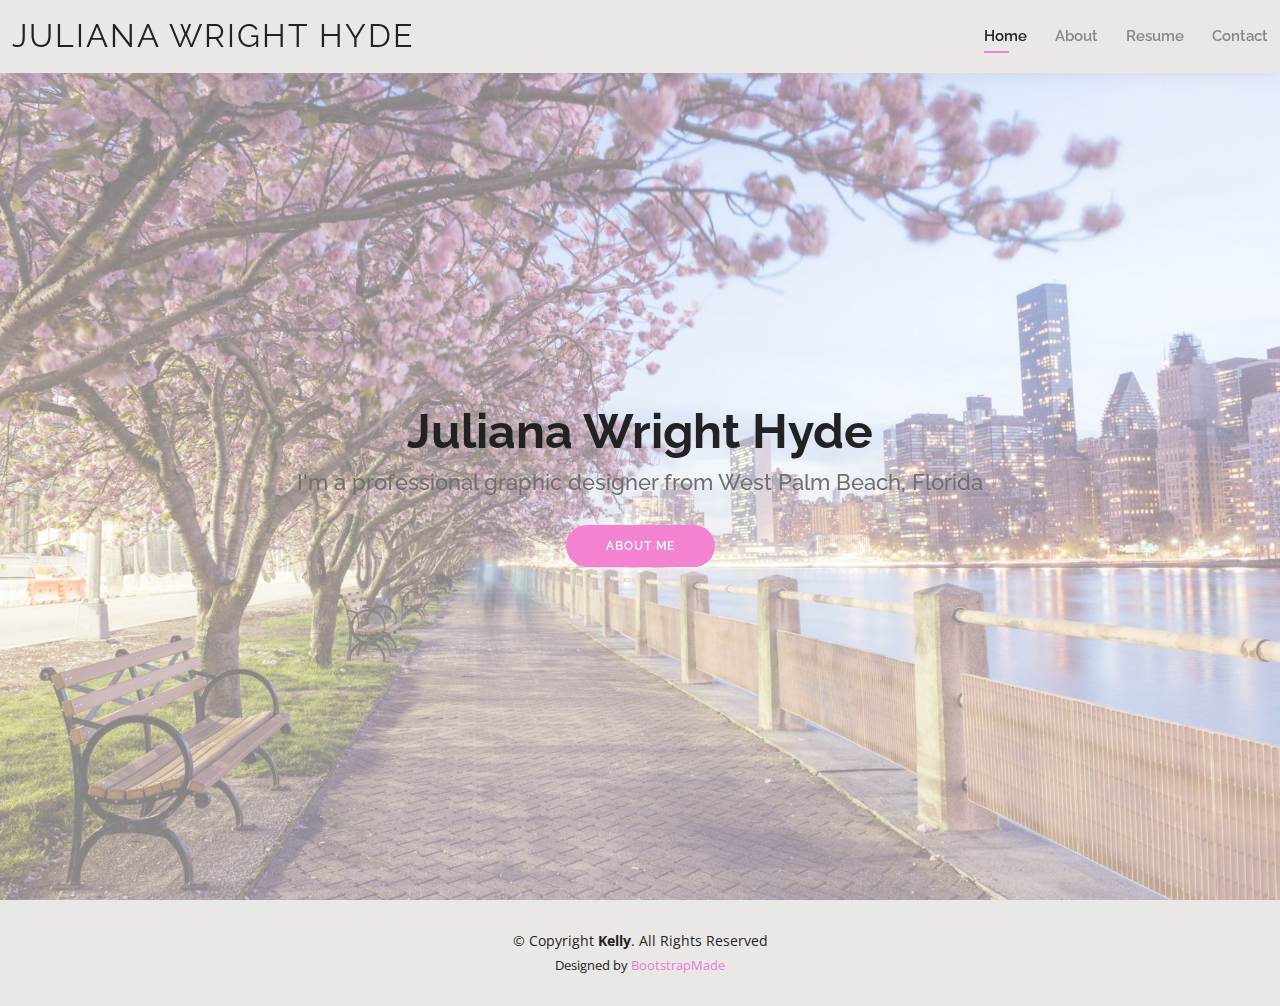
<file: index.html>
<!DOCTYPE html>
<html lang="en">

<head>
  <meta charset="utf-8">
  <meta content="width=device-width, initial-scale=1.0" name="viewport">

  <title>Kelly Bootstrap Template - Index</title>
  <meta content="" name="description">
  <meta content="" name="keywords">

  <!-- Favicons -->
  <link href="assets/img/favicon.png" rel="icon">
  <link href="assets/img/apple-touch-icon.png" rel="apple-touch-icon">

  <!-- Google Fonts -->
  <link href="https://fonts.googleapis.com/css?family=Open+Sans:300,300i,400,400i,600,600i,700,700i|Raleway:300,300i,400,400i,500,500i,600,600i,700,700i|Poppins:300,300i,400,400i,500,500i,600,600i,700,700i" rel="stylesheet">

  <!-- Vendor CSS Files -->
  <link href="assets/vendor/aos/aos.css" rel="stylesheet">
  <link href="assets/vendor/bootstrap/css/bootstrap.min.css" rel="stylesheet">
  <link href="assets/vendor/bootstrap-icons/bootstrap-icons.css" rel="stylesheet">
  <link href="assets/vendor/boxicons/css/boxicons.min.css" rel="stylesheet">
  <link href="assets/vendor/glightbox/css/glightbox.min.css" rel="stylesheet">
  <link href="assets/vendor/swiper/swiper-bundle.min.css" rel="stylesheet">

  <!-- Template Main CSS File -->
  <link href="assets/css/style.css" rel="stylesheet">

  <!-- =======================================================
  * Template Name: Kelly - v4.9.1
  * Template URL: https://bootstrapmade.com/kelly-free-bootstrap-cv-resume-html-template/
  * Author: BootstrapMade.com
  * License: https://bootstrapmade.com/license/
  ======================================================== -->
</head>

<body>

  <!-- ======= Header ======= -->
  <header id="header" class="fixed-top">
    <div class="container-fluid d-flex justify-content-between align-items-center">

      <h1 class="logo me-auto me-lg-0"><a href="index.html">Juliana Wright Hyde</a></h1>
      <!-- Uncomment below if you prefer to use an image logo -->
      <!-- <a href="index.html" class="logo"><img src="assets/img/logo.png" alt="" class="img-fluid"></a>-->

      <nav id="navbar" class="navbar order-last order-lg-0">
        <ul>
          <li><a class="active" href="index.html">Home</a></li>
          <li><a href="about.html">About</a></li>
          <li><a href="resume.html">Resume</a></li>
          
          <li><a href="contact.html">Contact</a></li>
        </ul>
        <i class="bi bi-list mobile-nav-toggle"></i>
      </nav><!-- .navbar -->


      </div>

    </div>

  </header><!-- End Header -->

  <!-- ======= Hero Section ======= -->
  <section id="hero" class="d-flex align-items-center">
    <div class="container d-flex flex-column align-items-center" data-aos="zoom-in" data-aos-delay="100">
      <h1>Juliana Wright Hyde</h1>
      <h2>I'm a professional graphic designer from West Palm Beach, Florida</h2>
      <a href="about.html" class="btn-about">About Me</a>
    </div>
  </section><!-- End Hero -->

  <!-- ======= Footer ======= -->
  <footer id="footer">
    <div class="container">
      <div class="copyright">
        &copy; Copyright <strong><span>Kelly</span></strong>. All Rights Reserved
      </div>
      <div class="credits">
        <!-- All the links in the footer should remain intact. -->
        <!-- You can delete the links only if you purchased the pro version. -->
        <!-- Licensing information: https://bootstrapmade.com/license/ -->
        <!-- Purchase the pro version with working PHP/AJAX contact form: https://bootstrapmade.com/kelly-free-bootstrap-cv-resume-html-template/ -->
        Designed by <a href="https://bootstrapmade.com/">BootstrapMade</a>
      </div>
    </div>
  </footer><!-- End  Footer -->

  <div id="preloader"></div>
  <a href="#" class="back-to-top d-flex align-items-center justify-content-center"><i class="bi bi-arrow-up-short"></i></a>

  <!-- Vendor JS Files -->
  <script src="assets/vendor/purecounter/purecounter_vanilla.js"></script>
  <script src="assets/vendor/aos/aos.js"></script>
  <script src="assets/vendor/bootstrap/js/bootstrap.bundle.min.js"></script>
  <script src="assets/vendor/glightbox/js/glightbox.min.js"></script>
  <script src="assets/vendor/isotope-layout/isotope.pkgd.min.js"></script>
  <script src="assets/vendor/swiper/swiper-bundle.min.js"></script>
  <script src="assets/vendor/waypoints/noframework.waypoints.js"></script>
  <script src="assets/vendor/php-email-form/validate.js"></script>

  <!-- Template Main JS File -->
  <script src="assets/js/main.js"></script>

</body>

</html>
</file>
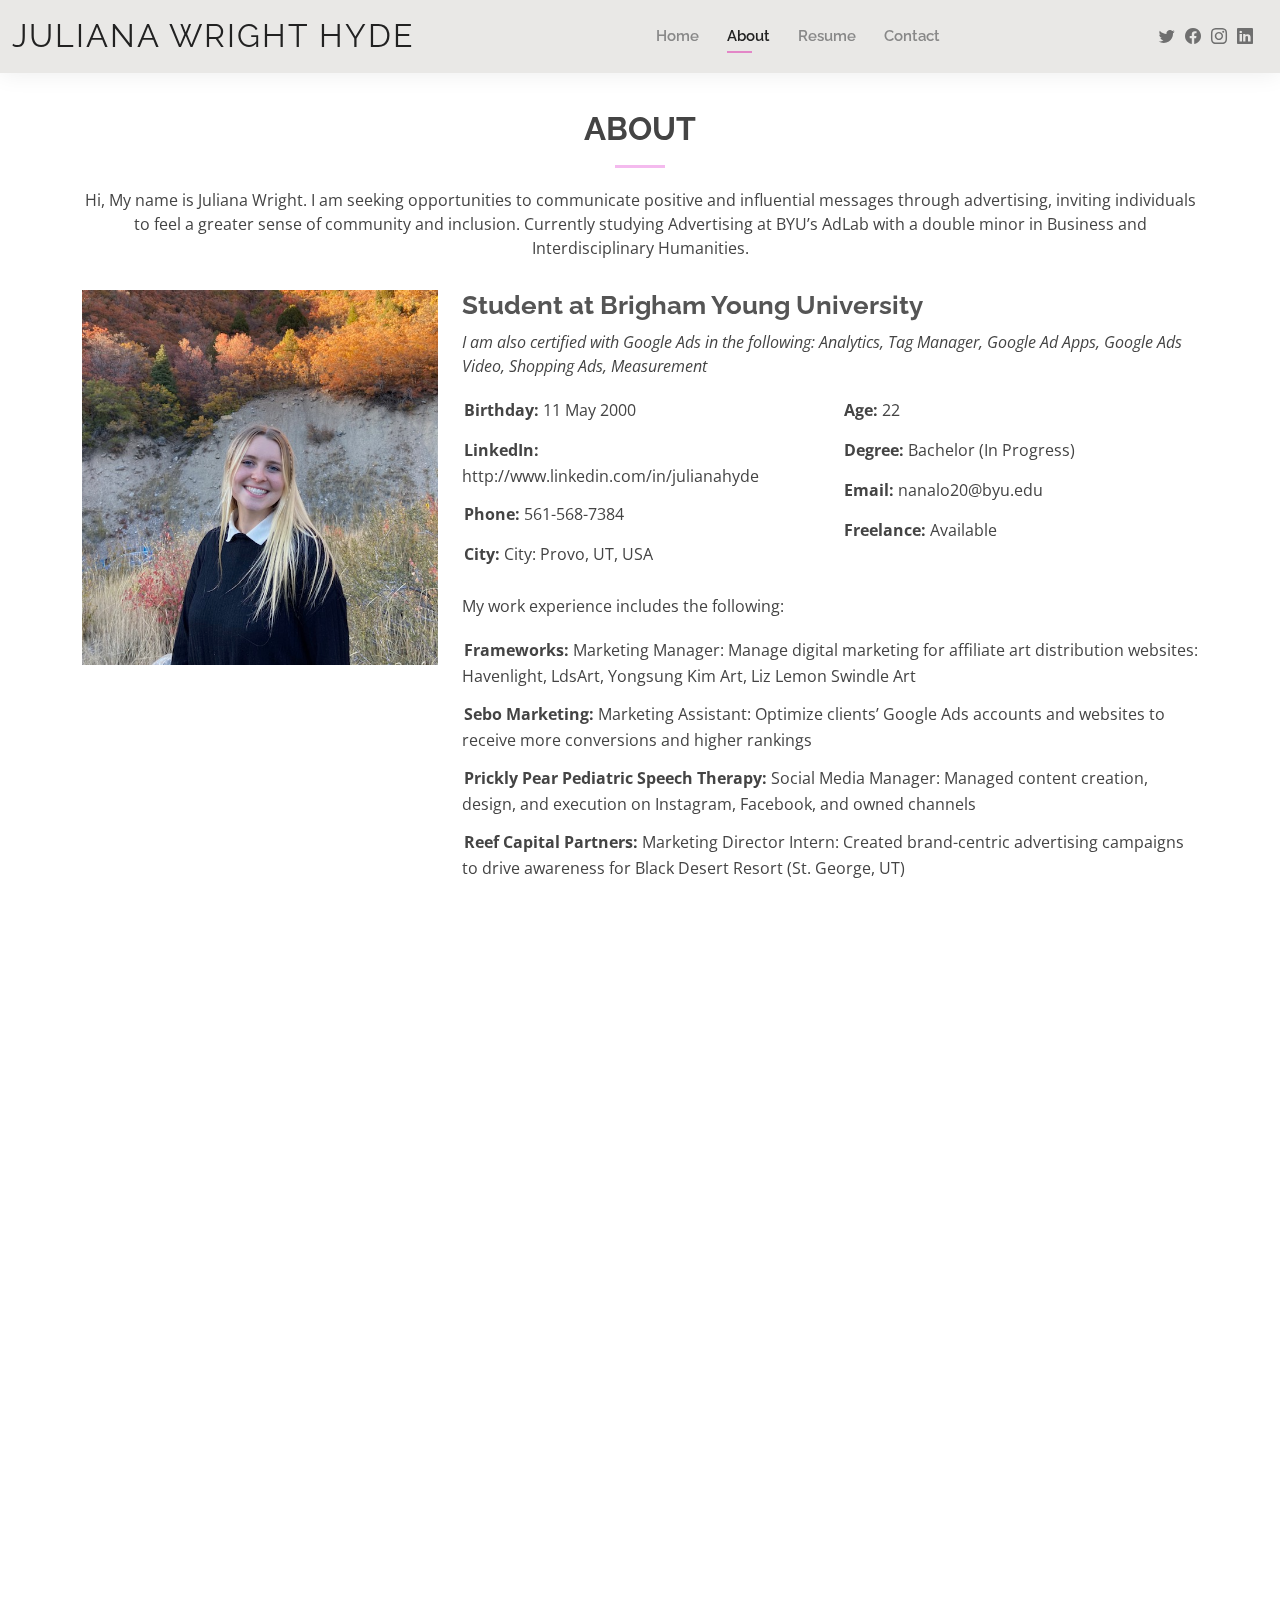
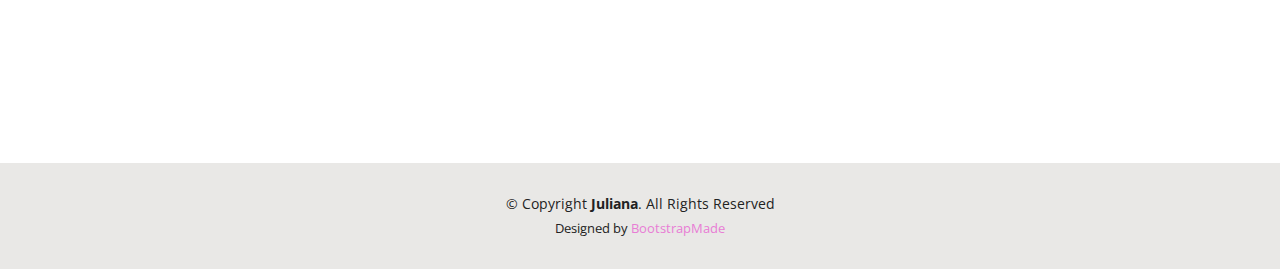
<file: about.html>
<!DOCTYPE html>
<html lang="en">

<head>
  <meta charset="utf-8">
  <meta content="width=device-width, initial-scale=1.0" name="viewport">

  <title>About - Kelly Bootstrap Template</title>
  <meta content="" name="description">
  <meta content="" name="keywords">

  <!-- Favicons -->
  <link href="assets/img/monogram.jpg" rel="icon">
  <link href="assets/img/monogram.jpg" rel="monogram">

  <!-- Google Fonts -->
  <link href="https://fonts.googleapis.com/css?family=Open+Sans:300,300i,400,400i,600,600i,700,700i|Raleway:300,300i,400,400i,500,500i,600,600i,700,700i|Poppins:300,300i,400,400i,500,500i,600,600i,700,700i" rel="stylesheet">

  <!-- Vendor CSS Files -->
  <link href="assets/vendor/aos/aos.css" rel="stylesheet">
  <link href="assets/vendor/bootstrap/css/bootstrap.min.css" rel="stylesheet">
  <link href="assets/vendor/bootstrap-icons/bootstrap-icons.css" rel="stylesheet">
  <link href="assets/vendor/boxicons/css/boxicons.min.css" rel="stylesheet">
  <link href="assets/vendor/glightbox/css/glightbox.min.css" rel="stylesheet">
  <link href="assets/vendor/swiper/swiper-bundle.min.css" rel="stylesheet">

  <!-- Template Main CSS File -->
  <link href="assets/css/style.css" rel="stylesheet">

  <!-- =======================================================
  * Template Name: Kelly - v4.9.1
  * Template URL: https://bootstrapmade.com/kelly-free-bootstrap-cv-resume-html-template/
  * Author: BootstrapMade.com
  * License: https://bootstrapmade.com/license/
  ======================================================== -->
</head>

<body>

  <!-- ======= Header ======= -->
  <header id="header" class="fixed-top">
    <div class="container-fluid d-flex justify-content-between align-items-center">

      <h1 class="logo me-auto me-lg-0"><a href="index.html">Juliana Wright Hyde</a></h1>
      <!-- Uncomment below if you prefer to use an image logo -->
      <!-- <a href="index.html" class="logo"><img src="assets/img/logo.png" alt="" class="img-fluid"></a>-->

      <nav id="navbar" class="navbar order-last order-lg-0">
        <ul>
          <li><a href="index.html">Home</a></li>
          <li><a class="active" href="about.html">About</a></li>
          <li><a href="resume.html">Resume</a></li>
          <li><a href="contact.html">Contact</a></li>
        </ul>
        <i class="bi bi-list mobile-nav-toggle"></i>
      </nav><!-- .navbar -->

      <div class="header-social-links">
        <a href="#" class="twitter"><i class="bi bi-twitter"></i></a>
        <a href="#" class="facebook"><i class="bi bi-facebook"></i></a>
        <a href="#" class="instagram"><i class="bi bi-instagram"></i></a>
        <a href="#" class="linkedin"><i class="bi bi-linkedin"></i></i></a>
      </div>

    </div>

  </header><!-- End Header -->

  <main id="main">

    <!-- ======= About Section ======= -->
    <section id="about" class="about">
      <div class="container" data-aos="fade-up">

        <div class="section-title">
          <h2>About</h2>
          <p>Hi, My name is Juliana Wright. I am seeking opportunities to communicate positive and influential messages through advertising, inviting individuals to feel a greater sense of community and inclusion.

            Currently studying Advertising at BYU’s AdLab with a double minor in Business and Interdisciplinary Humanities. </p>
        </div>

        <div class="row">
          <div class="col-lg-4">
            <img src="assets/img/IMG_0906.jpg" class="img-fluid" alt="">
          </div>
          <div class="col-lg-8 pt-4 pt-lg-0 content">
            <h3> Student at Brigham Young University</h3>
            <p class="fst-italic">
              I am also certified with Google Ads in the following: Analytics, Tag Manager, Google Ad Apps, Google Ads Video, Shopping Ads, Measurement


            </p>
            <div class="row">
              <div class="col-lg-6">
                <ul>
                  <li><i class="bi bi-rounded-right"></i> <strong>Birthday:</strong> 11 May 2000</li>
                  <li><i class="bi bi-rounded-right"></i> <strong>LinkedIn:</strong> http://www.linkedin.com/in/julianahyde</li>
                  <li><i class="bi bi-rounded-right"></i> <strong>Phone:</strong> 561-568-7384</li>
                  <li><i class="bi bi-rounded-right"></i> <strong>City:</strong> City: Provo, UT, USA</li>
                </ul>
              </div>
              <div class="col-lg-6">
                <ul>
                  <li><i class="bi bi-rounded-right"></i> <strong>Age:</strong> 22</li>
                  <li><i class="bi bi-rounded-right"></i> <strong>Degree:</strong> Bachelor (In Progress)</li>
                  <li><i class="bi bi-rounded-right"></i> <strong>Email:</strong> nanalo20@byu.edu</li>
                  <li><i class="bi bi-rounded-right"></i> <strong>Freelance:</strong> Available</li>
                </ul>
              </div>
            </div>
            <p>
              My work experience includes the following:
              <ul>
                <li><i class="bi bi-rounded-right"></i> <strong>Frameworks:</strong> Marketing Manager: Manage digital marketing for affiliate art distribution websites: Havenlight, LdsArt, Yongsung Kim Art, Liz Lemon Swindle Art </li>
                <li><i class="bi bi-rounded-right"></i> <strong>Sebo Marketing:</strong> Marketing Assistant: Optimize clients’  Google Ads accounts and websites to receive more conversions and higher rankings </li>
                <li><i class="bi bi-rounded-right"></i> <strong>Prickly Pear Pediatric Speech Therapy:</strong> Social Media Manager: Managed content creation, design, and execution on Instagram, Facebook, and owned channels  </li>
                <li><i class="bi bi-rounded-right"></i> <strong>Reef Capital Partners:</strong> Marketing Director Intern: Created brand-centric advertising campaigns to drive awareness for Black Desert Resort (St. George, UT)</li>
            </p>
          </div>
        </div>

      </div>
    </section><!-- End About Section -->

    <!-- ======= Skills Section ======= -->
    <section id="skills" class="skills">
      <div class="container" data-aos="fade-up">

        <div class="section-title">
          <h2>Skills</h2>
          <p>Here are some of my graphic design skills </p>
        </div>

        <div class="row skills-content">

          <div class="col-lg-6">

            <div class="progress">
              <span class="skill">Canva <i class="val">100%</i></span>
              <div class="progress-bar-wrap">
                <div class="progress-bar" role="progressbar" aria-valuenow="100" aria-valuemin="0" aria-valuemax="100"></div>
              </div>
            </div>

            <div class="progress">
              <span class="skill">Photoshop <i class="val">80%</i></span>
              <div class="progress-bar-wrap">
                <div class="progress-bar" role="progressbar" aria-valuenow="80" aria-valuemin="0" aria-valuemax="100"></div>
              </div>
            </div>

            <div class="progress">
              <span class="skill">InDesign <i class="val">10%</i></span>
              <div class="progress-bar-wrap">
                <div class="progress-bar" role="progressbar" aria-valuenow="10" aria-valuemin="0" aria-valuemax="100"></div>
              </div>
            </div>

          </div>

          <div class="col-lg-6">

            <div class="progress">
              <span class="skill">Email Design <i class="val">100%</i></span>
              <div class="progress-bar-wrap">
                <div class="progress-bar" role="progressbar" aria-valuenow="100" aria-valuemin="0" aria-valuemax="100"></div>
              </div>
            </div>

            <div class="progress">
              <span class="skill">WordPress/CMS <i class="val">90%</i></span>
              <div class="progress-bar-wrap">
                <div class="progress-bar" role="progressbar" aria-valuenow="90" aria-valuemin="0" aria-valuemax="100"></div>
              </div>
            </div>

            <div class="progress">
              <span class="skill">Social Media Design <i class="val">75%</i></span>
              <div class="progress-bar-wrap">
                <div class="progress-bar" role="progressbar" aria-valuenow="75" aria-valuemin="0" aria-valuemax="100"></div>
              </div>
            </div>

          </div>

        </div>

      </div>
    </section><!-- End Skills Section -->

    <!-- ======= Facts Section ======= -->
    <section id="facts" class="facts">
      <div class="container" data-aos="fade-up">

        <div class="section-title">
          <h2>Facts</h2>
          <p>Here are some facts about my work</p>
        </div>

        <div class="row counters">

          <div class="col-lg-3 col-6 text-center">
            <span data-purecounter-start="0" data-purecounter-end="102" data-purecounter-duration="1" class="purecounter"></span>
            <p>Hours in IS</p>
          </div>

          <div class="col-lg-3 col-6 text-center">
            <span data-purecounter-start="0" data-purecounter-end="50" data-purecounter-duration="1" class="purecounter"></span>
            <p>VBA Hours</p>
          </div>

          <div class="col-lg-3 col-6 text-center">
            <span data-purecounter-start="0" data-purecounter-end="93" data-purecounter-duration="1" class="purecounter"></span>
            <p>Grade</p>
          </div>

          <div class="col-lg-3 col-6 text-center">
            <span data-purecounter-start="0" data-purecounter-end="100" data-purecounter-duration="1" class="purecounter"></span>
            <p>Effort</p>
          </div>

        </div>

      </div>
    </section><!-- End Facts Section -->

   

  </main><!-- End #main -->

  <!-- ======= Footer ======= -->
  <footer id="footer">
    <div class="container">
      <div class="copyright">
        &copy; Copyright <strong><span>Juliana</span></strong>. All Rights Reserved
      </div>
      <div class="credits">
        <!-- All the links in the footer should remain intact. -->
        <!-- You can delete the links only if you purchased the pro version. -->
        <!-- Licensing information: https://bootstrapmade.com/license/ -->
        <!-- Purchase the pro version with working PHP/AJAX contact form: https://bootstrapmade.com/kelly-free-bootstrap-cv-resume-html-template/ -->
        Designed by <a href="https://bootstrapmade.com/">BootstrapMade</a>
      </div>
    </div>
  </footer><!-- End  Footer -->

  <div id="preloader"></div>
  <a href="#" class="back-to-top d-flex align-items-center justify-content-center"><i class="bi bi-arrow-up-short"></i></a>

  <!-- Vendor JS Files -->
  <script src="assets/vendor/purecounter/purecounter_vanilla.js"></script>
  <script src="assets/vendor/aos/aos.js"></script>
  <script src="assets/vendor/bootstrap/js/bootstrap.bundle.min.js"></script>
  <script src="assets/vendor/glightbox/js/glightbox.min.js"></script>
  <script src="assets/vendor/isotope-layout/isotope.pkgd.min.js"></script>
  <script src="assets/vendor/swiper/swiper-bundle.min.js"></script>
  <script src="assets/vendor/waypoints/noframework.waypoints.js"></script>
  <script src="assets/vendor/php-email-form/validate.js"></script>

  <!-- Template Main JS File -->
  <script src="assets/js/main.js"></script>

</body>

</html>
</file>
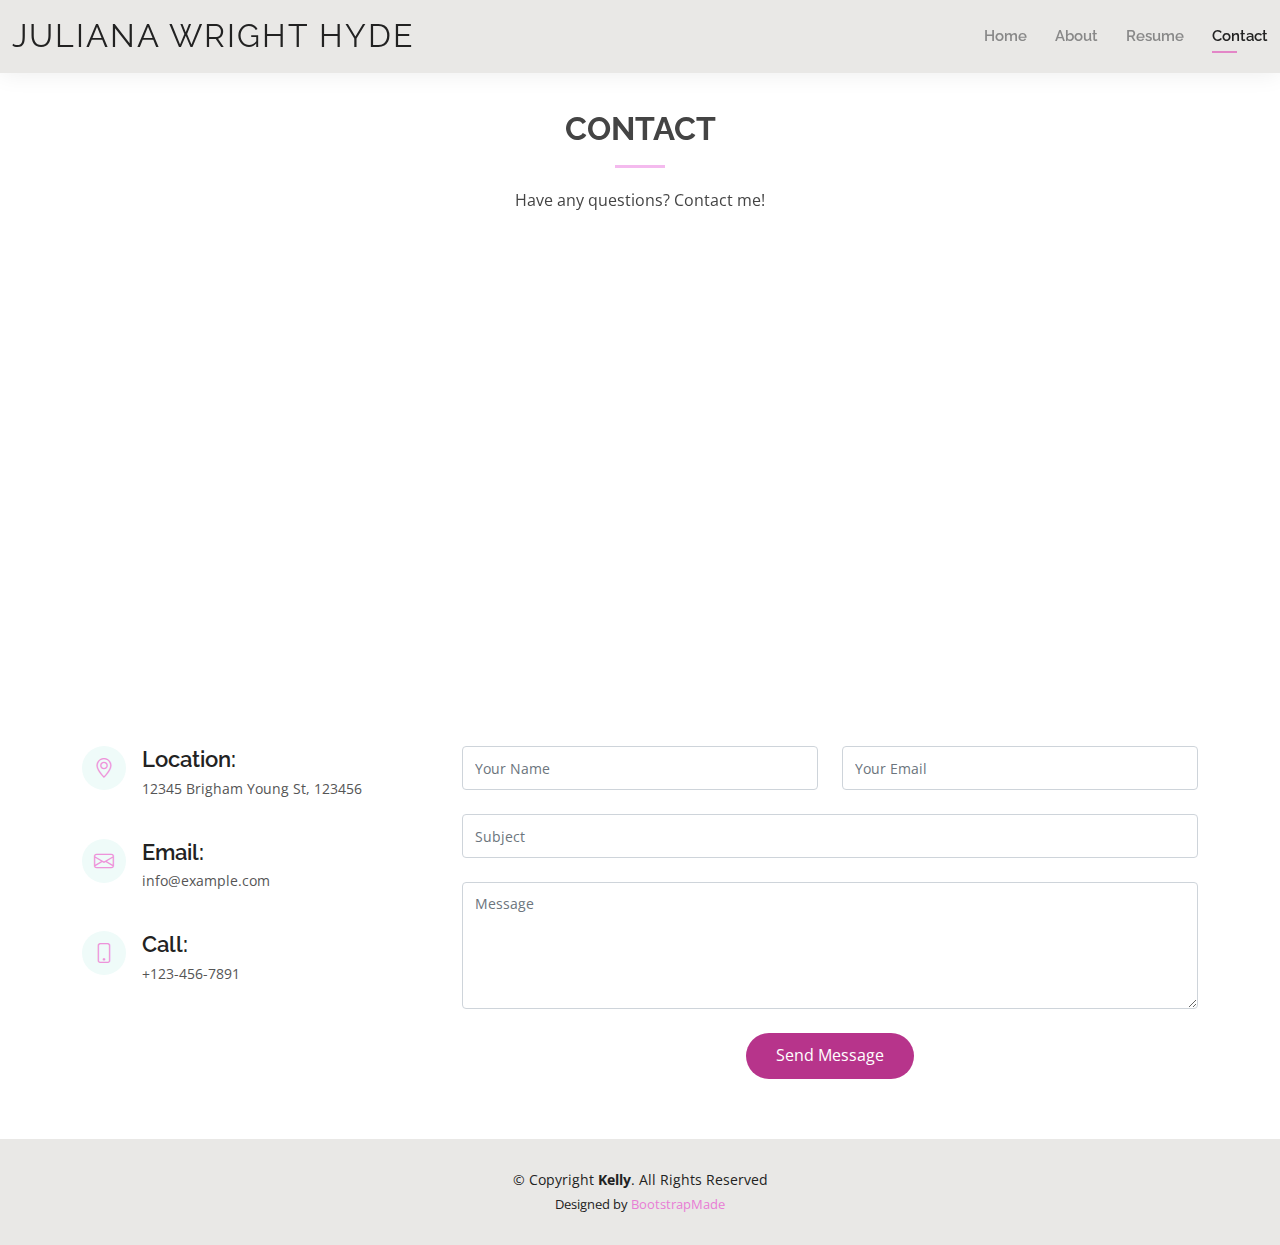
<file: contact.html>
<!DOCTYPE html>
<html lang="en">

<head>
  <meta charset="utf-8">
  <meta content="width=device-width, initial-scale=1.0" name="viewport">

  <title>Contact - Kelly Bootstrap Template</title>
  <meta content="" name="description">
  <meta content="" name="keywords">

  <!-- Favicons -->
  <link href="assets/img/favicon.png" rel="icon">
  <link href="assets/img/apple-touch-icon.png" rel="apple-touch-icon">

  <!-- Google Fonts -->
  <link href="https://fonts.googleapis.com/css?family=Open+Sans:300,300i,400,400i,600,600i,700,700i|Raleway:300,300i,400,400i,500,500i,600,600i,700,700i|Poppins:300,300i,400,400i,500,500i,600,600i,700,700i" rel="stylesheet">

  <!-- Vendor CSS Files -->
  <link href="assets/vendor/aos/aos.css" rel="stylesheet">
  <link href="assets/vendor/bootstrap/css/bootstrap.min.css" rel="stylesheet">
  <link href="assets/vendor/bootstrap-icons/bootstrap-icons.css" rel="stylesheet">
  <link href="assets/vendor/boxicons/css/boxicons.min.css" rel="stylesheet">
  <link href="assets/vendor/glightbox/css/glightbox.min.css" rel="stylesheet">
  <link href="assets/vendor/swiper/swiper-bundle.min.css" rel="stylesheet">

  <!-- Template Main CSS File -->
  <link href="assets/css/style.css" rel="stylesheet">

  <!-- =======================================================
  * Template Name: Kelly - v4.9.1
  * Template URL: https://bootstrapmade.com/kelly-free-bootstrap-cv-resume-html-template/
  * Author: BootstrapMade.com
  * License: https://bootstrapmade.com/license/
  ======================================================== -->
</head>

<body>

  <!-- ======= Header ======= -->
  <header id="header" class="fixed-top">
    <div class="container-fluid d-flex justify-content-between align-items-center">

      <h1 class="logo me-auto me-lg-0"><a href="index.html">Juliana Wright Hyde</a></h1>
      <!-- Uncomment below if you prefer to use an image logo -->
      <!-- <a href="index.html" class="logo"><img src="assets/img/logo.png" alt="" class="img-fluid"></a>-->

      <nav id="navbar" class="navbar order-last order-lg-0">
        <ul>
          <li><a href="index.html">Home</a></li>
          <li><a href="about.html">About</a></li>
          <li><a href="resume.html">Resume</a></li>
          <li><a class="active" href="contact.html">Contact</a></li>
        </ul>
        <i class="bi bi-list mobile-nav-toggle"></i>
      </nav><!-- .navbar -->

      

    </div>

  </header><!-- End Header -->

  <main id="main">

    <!-- ======= Contact Section ======= -->
    <section id="contact" class="contact">
      <div class="container" data-aos="fade-up">

        <div class="section-title">
          <h2>Contact</h2>
          <p>Have any questions? Contact me!</p>
        </div>

        <div>
          <iframe src="https://www.google.com/maps/embed?pb=!1m18!1m12!1m3!1d97434.52305442622!2d-111.6389086!3d40.257334900000004!2m3!1f0!2f0!3f0!3m2!1i1024!2i768!4f13.1!3m3!1m2!1s0x874d9271930bf1bf%3A0x1d90f12600b556ef!2sProvo%2C%20UT!5e0!3m2!1sen!2sus!4v1670280680236!5m2!1sen!2sus" width="600" height="450" style="border:0;" allowfullscreen="" loading="lazy" referrerpolicy="no-referrer-when-downgrade"></iframe>
        </div>

        <div class="row mt-5">

          <div class="col-lg-4">
            <div class="info">
              <div class="address">
                <i class="bi bi-geo-alt"></i>
                <h4>Location:</h4>
                <p>12345 Brigham Young St, 123456</p>
              </div>

              <div class="email">
                <i class="bi bi-envelope"></i>
                <h4>Email:</h4>
                <p>info@example.com</p>
              </div>

              <div class="phone">
                <i class="bi bi-phone"></i>
                <h4>Call:</h4>
                <p>+123-456-7891</p>
              </div>

            </div>

          </div>

          <div class="col-lg-8 mt-5 mt-lg-0">

            <form action="forms/contact.php" method="post" role="form" class="php-email-form">
              <div class="row">
                <div class="col-md-6 form-group">
                  <input type="text" name="name" class="form-control" id="name" placeholder="Your Name" required>
                </div>
                <div class="col-md-6 form-group mt-3 mt-md-0">
                  <input type="email" class="form-control" name="email" id="email" placeholder="Your Email" required>
                </div>
              </div>
              <div class="form-group mt-3">
                <input type="text" class="form-control" name="subject" id="subject" placeholder="Subject" required>
              </div>
              <div class="form-group mt-3">
                <textarea class="form-control" name="message" rows="5" placeholder="Message" required></textarea>
              </div>
              <div class="my-3">
                <div class="loading">Loading</div>
                <div class="error-message"></div>
                <div class="sent-message">Your message has been sent. Thank you!</div>
              </div>
              <div class="text-center"><button type="submit">Send Message</button></div>
            </form>

          </div>

        </div>

      </div>
    </section><!-- End Contact Section -->

  </main><!-- End #main -->

  <!-- ======= Footer ======= -->
  <footer id="footer">
    <div class="container">
      <div class="copyright">
        &copy; Copyright <strong><span>Kelly</span></strong>. All Rights Reserved
      </div>
      <div class="credits">
        <!-- All the links in the footer should remain intact. -->
        <!-- You can delete the links only if you purchased the pro version. -->
        <!-- Licensing information: https://bootstrapmade.com/license/ -->
        <!-- Purchase the pro version with working PHP/AJAX contact form: https://bootstrapmade.com/kelly-free-bootstrap-cv-resume-html-template/ -->
        Designed by <a href="https://bootstrapmade.com/">BootstrapMade</a>
      </div>
    </div>
  </footer><!-- End  Footer -->

  <div id="preloader"></div>
  <a href="#" class="back-to-top d-flex align-items-center justify-content-center"><i class="bi bi-arrow-up-short"></i></a>

  <!-- Vendor JS Files -->
  <script src="assets/vendor/purecounter/purecounter_vanilla.js"></script>
  <script src="assets/vendor/aos/aos.js"></script>
  <script src="assets/vendor/bootstrap/js/bootstrap.bundle.min.js"></script>
  <script src="assets/vendor/glightbox/js/glightbox.min.js"></script>
  <script src="assets/vendor/isotope-layout/isotope.pkgd.min.js"></script>
  <script src="assets/vendor/swiper/swiper-bundle.min.js"></script>
  <script src="assets/vendor/waypoints/noframework.waypoints.js"></script>
  <script src="assets/vendor/php-email-form/validate.js"></script>

  <!-- Template Main JS File -->
  <script src="assets/js/main.js"></script>

</body>

</html>
</file>
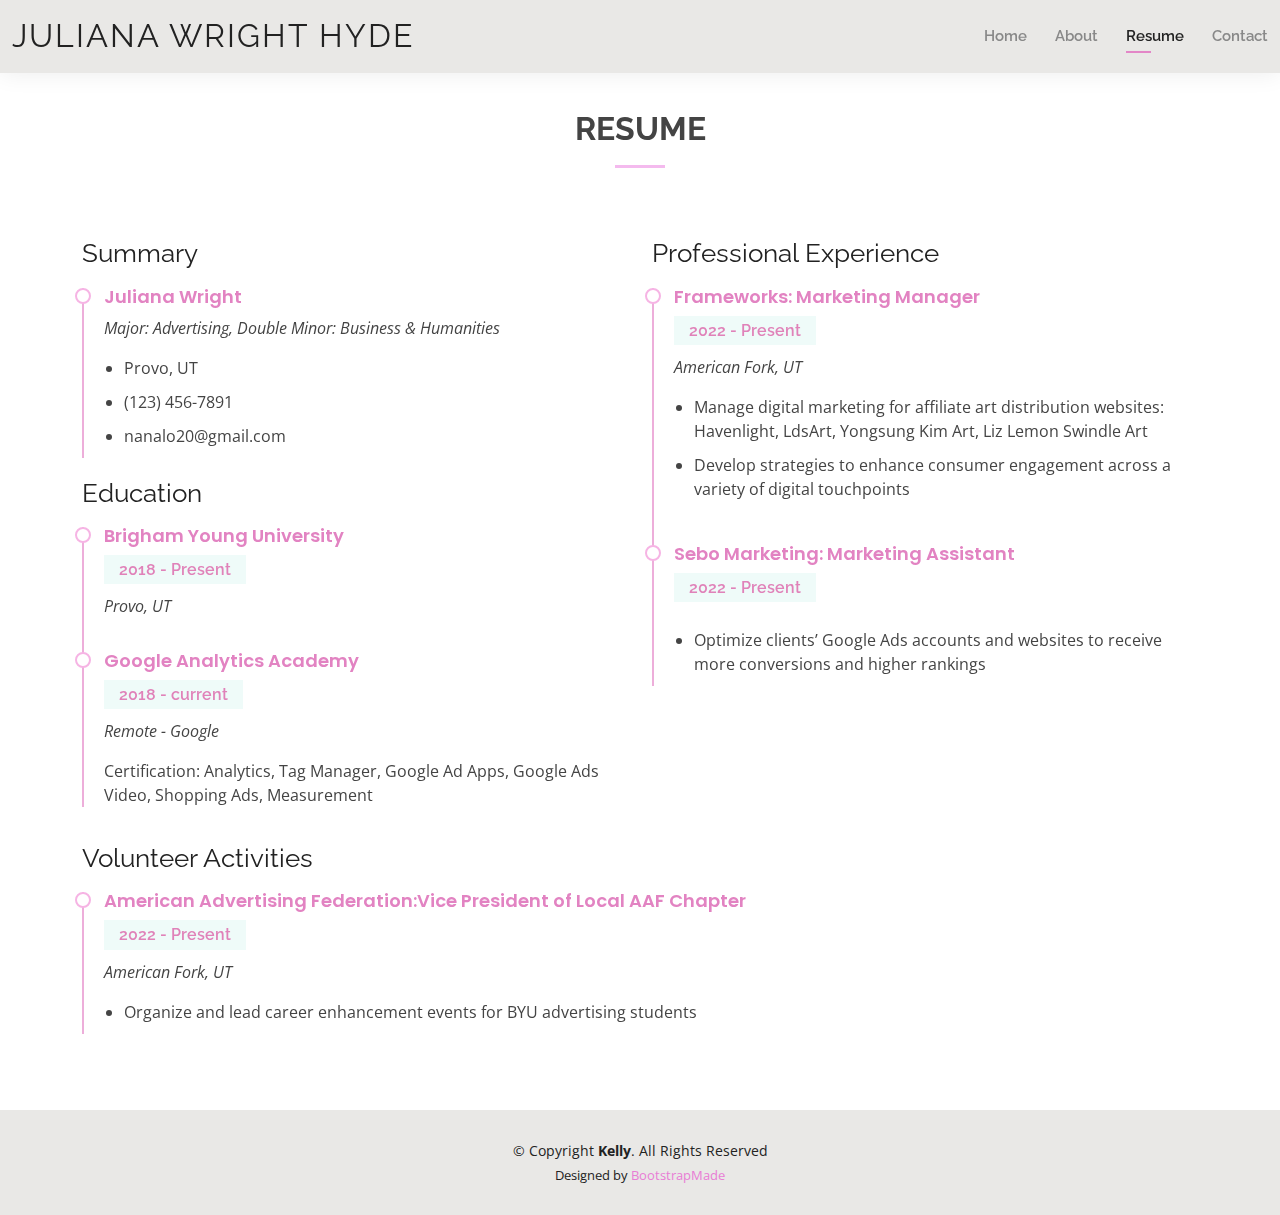
<file: resume.html>
<!DOCTYPE html>
<html lang="en">

<head>
  <meta charset="utf-8">
  <meta content="width=device-width, initial-scale=1.0" name="viewport">

  <title>Resume - Kelly Bootstrap Template</title>
  <meta content="" name="description">
  <meta content="" name="keywords">

  <!-- Favicons -->
  <link href="assets/img/favicon.png" rel="icon">
  <link href="assets/img/apple-touch-icon.png" rel="apple-touch-icon">

  <!-- Google Fonts -->
  <link href="https://fonts.googleapis.com/css?family=Open+Sans:300,300i,400,400i,600,600i,700,700i|Raleway:300,300i,400,400i,500,500i,600,600i,700,700i|Poppins:300,300i,400,400i,500,500i,600,600i,700,700i" rel="stylesheet">

  <!-- Vendor CSS Files -->
  <link href="assets/vendor/aos/aos.css" rel="stylesheet">
  <link href="assets/vendor/bootstrap/css/bootstrap.min.css" rel="stylesheet">
  <link href="assets/vendor/bootstrap-icons/bootstrap-icons.css" rel="stylesheet">
  <link href="assets/vendor/boxicons/css/boxicons.min.css" rel="stylesheet">
  <link href="assets/vendor/glightbox/css/glightbox.min.css" rel="stylesheet">
  <link href="assets/vendor/swiper/swiper-bundle.min.css" rel="stylesheet">

  <!-- Template Main CSS File -->
  <link href="assets/css/style.css" rel="stylesheet">

  <!-- =======================================================
  * Template Name: Kelly - v4.9.1
  * Template URL: https://bootstrapmade.com/kelly-free-bootstrap-cv-resume-html-template/
  * Author: BootstrapMade.com
  * License: https://bootstrapmade.com/license/
  ======================================================== -->
</head>

<body>

  <!-- ======= Header ======= -->
  <header id="header" class="fixed-top">
    <div class="container-fluid d-flex justify-content-between align-items-center">

      <h1 class="logo me-auto me-lg-0"><a href="index.html">Juliana Wright Hyde</a></h1>
      <!-- Uncomment below if you prefer to use an image logo -->
      <!-- <a href="index.html" class="logo"><img src="assets/img/logo.png" alt="" class="img-fluid"></a>-->

      <nav id="navbar" class="navbar order-last order-lg-0">
        <ul>
          <li><a href="index.html">Home</a></li>
          <li><a href="about.html">About</a></li>
          <li><a class="active" href="resume.html">Resume</a></li>
          <li><a href="contact.html">Contact</a></li>
        </ul>
        <i class="bi bi-list mobile-nav-toggle"></i>
      </nav><!-- .navbar -->

     

    </div>

  </header><!-- End Header -->

  <main id="main">

    <!-- ======= Resume Section ======= -->
    <section id="resume" class="resume">
      <div class="container" data-aos="fade-up">

        <div class="section-title">
          <h2>Resume</h2>
          <p></p>
        </div>

        <div class="row">
          <div class="col-lg-6">
            <h3 class="resume-title">Summary</h3>
            <div class="resume-item pb-0">
              <h4>Juliana Wright</h4>
              <p><em>Major: Advertising, Double Minor: Business & Humanities</em></p>
              <p>
              <ul>
                <li>Provo, UT</li>
                <li>(123) 456-7891</li>
                <li>nanalo20@gmail.com</li>
              </ul>
              </p>
            </div>

            <h3 class="resume-title">Education</h3>
            <div class="resume-item">
              <h4>Brigham Young University</h4>
              <h5>2018 - Present</h5>
              <p><em>Provo, UT</em></p>
              <p></p>
            </div>
            <div class="resume-item">
              <h4>Google Analytics Academy</h4>
              <h5>2018 - current</h5>
              <p><em>Remote - Google</em></p>
              <p>Certification: Analytics, Tag Manager, Google Ad Apps, Google Ads Video, Shopping Ads, Measurement              </p>
            </div>
          </div>
          <div class="col-lg-6">
            <h3 class="resume-title">Professional Experience</h3>
            <div class="resume-item">
              <h4>Frameworks: Marketing Manager</h4>
              <h5>2022 - Present</h5>
              <p><em>American Fork, UT </em></p>
              <p>
              <ul>
                <li>Manage digital marketing for affiliate art distribution websites: Havenlight, LdsArt, Yongsung Kim Art, Liz Lemon Swindle Art 
                </li>
                <li>Develop strategies to enhance consumer engagement across a variety of digital touchpoints
                </li>
                
              </ul>
              </p>
            </div>
            <div class="resume-item">
              <h4>Sebo Marketing: Marketing Assistant</h4>
              <h5>2022 - Present</h5>
              <p><em><Orem class="UT"></Orem></em></p>
              <p>
              <ul>
                <li>Optimize clients’  Google Ads accounts and websites to receive more conversions and higher rankings </li
              </ul>
              </p>
            </div>
          </div>

        </div><div class="col-lg-6"></div>

        <h3 class="resume-title">Volunteer Activities</h3>
            <div class="resume-item">
              <h4>American Advertising Federation:Vice President of Local AAF Chapter</h4>
              <h5>2022 - Present</h5>
              <p><em>American Fork, UT </em></p>
              <p>
              <ul>
                <li>Organize and lead career enhancement events for BYU advertising students </li>
              </ul>
              </p>
            </div>
            
        

      </div>
    </section><!-- End Resume Section -->

  </main><!-- End #main -->

  <!-- ======= Footer ======= -->
  <footer id="footer">
    <div class="container">
      <div class="copyright">
        &copy; Copyright <strong><span>Kelly</span></strong>. All Rights Reserved
      </div>
      <div class="credits">
        <!-- All the links in the footer should remain intact. -->
        <!-- You can delete the links only if you purchased the pro version. -->
        <!-- Licensing information: https://bootstrapmade.com/license/ -->
        <!-- Purchase the pro version with working PHP/AJAX contact form: https://bootstrapmade.com/kelly-free-bootstrap-cv-resume-html-template/ -->
        Designed by <a href="https://bootstrapmade.com/">BootstrapMade</a>
      </div>
    </div>
  </footer><!-- End  Footer -->

  <div id="preloader"></div>
  <a href="#" class="back-to-top d-flex align-items-center justify-content-center"><i class="bi bi-arrow-up-short"></i></a>

  <!-- Vendor JS Files -->
  <script src="assets/vendor/purecounter/purecounter_vanilla.js"></script>
  <script src="assets/vendor/aos/aos.js"></script>
  <script src="assets/vendor/bootstrap/js/bootstrap.bundle.min.js"></script>
  <script src="assets/vendor/glightbox/js/glightbox.min.js"></script>
  <script src="assets/vendor/isotope-layout/isotope.pkgd.min.js"></script>
  <script src="assets/vendor/swiper/swiper-bundle.min.js"></script>
  <script src="assets/vendor/waypoints/noframework.waypoints.js"></script>
  <script src="assets/vendor/php-email-form/validate.js"></script>

  <!-- Template Main JS File -->
  <script src="assets/js/main.js"></script>

</body>

</html>
</file>
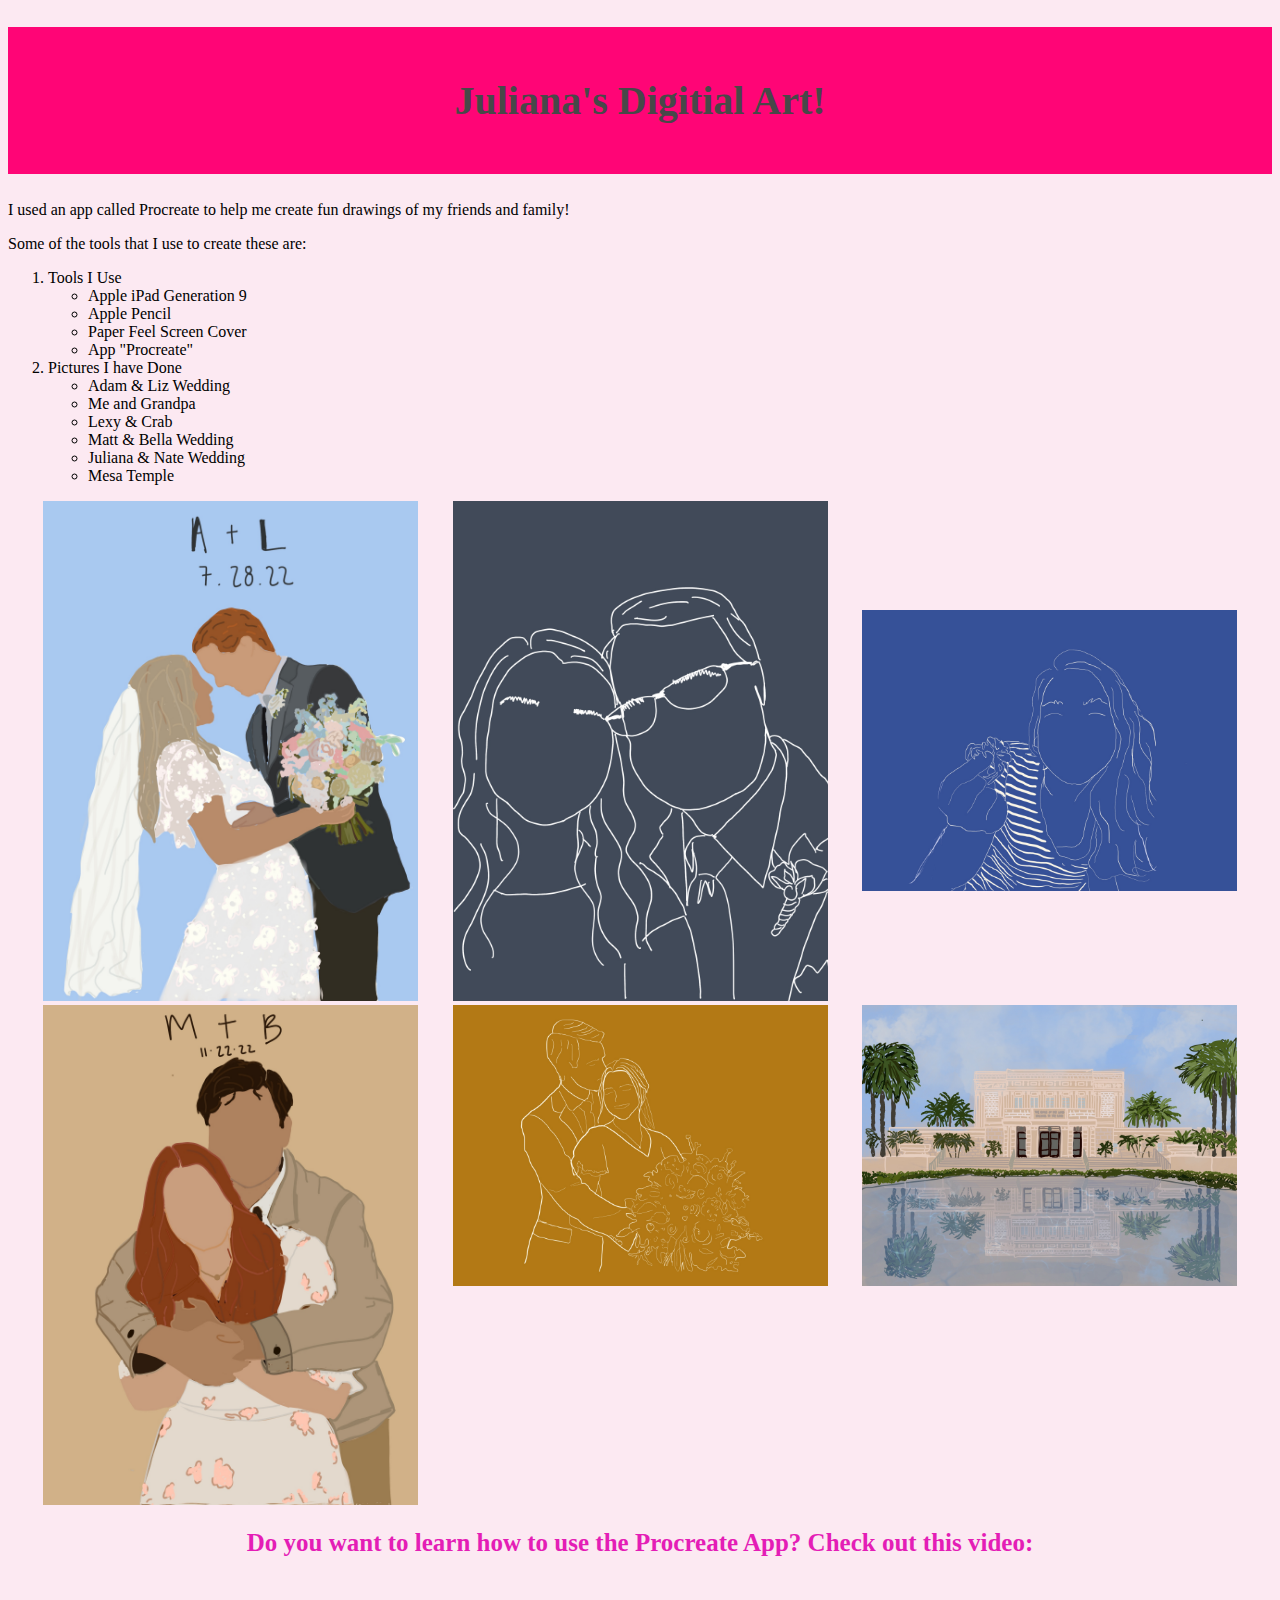
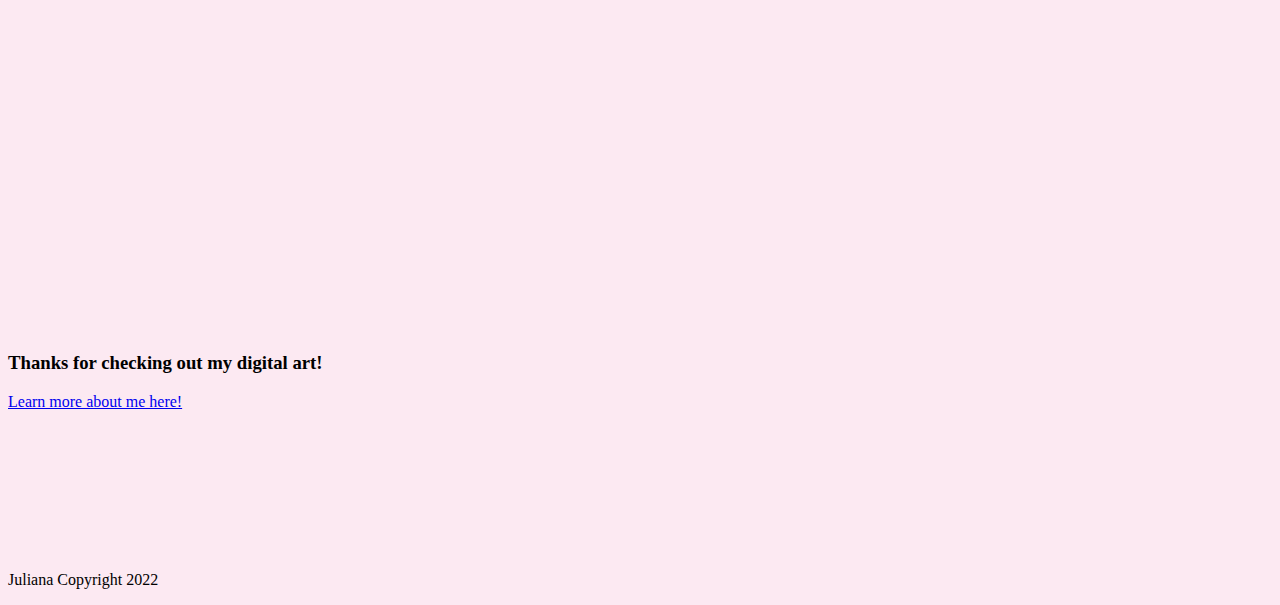
<file: WebDevFinal.html>
<!DOCTYPE html>

<html lang="en">


    <head>
        <link rel="stylesheet" href="stylesheet/WebDevStyles.css"
        <link href="https://fonts.googleapis.com/css2?family=Abel&display=swap" rel="stylesheet">
        <title>Juliana's Design Portfolio </title>
        <link rel="icon" type="img" href="/ProcreateArt/monogram.jpg">

        <meta charset="utf-8"/>

    </head>


    <body>

        <h1> Juliana's Digitial Art!</h1>

        <p>I used an app called Procreate to help me create fun drawings of my friends and family!</p>
           <p> Some of the tools that I use to create these are:</p>
        <div>
            <ol>
                <li> Tools I Use</li>
                <ul>
                <li> Apple iPad Generation 9 </li>
                <li> Apple Pencil</li>
                <li> Paper Feel Screen Cover</li>
                <li> App "Procreate"</li>
                 </ul>
                 <li> Pictures I have Done</li>
                 <ul>
                 <li> Adam & Liz Wedding </li>
                <li> Me and Grandpa</li>
                <li> Lexy & Crab </li>
                <li> Matt & Bella Wedding</li>
                <li> Juliana & Nate Wedding</li>
                <li> Mesa Temple</li>
            </ul>
            </ol>
            <ul>
               
            
            </ul> 
            
       
         </div>

          <div class="ProcreateArt">
            <div class="art" id="m1"><img src="ProcreateArt/A_&_L.jpg" alt="art"></div>
            <div class="art" id="m2"><img src="ProcreateArt/Grandpa 2.jpg" alt="art"></div>
            <div class="art" id="m3"><img src="ProcreateArt/lexy.jpg" alt="art"></div>
            <div class="art" id="m4"><img src="ProcreateArt/m_&_b.jpg" alt="art"></div>
            <div class="art" id="m5"><img src="ProcreateArt/Wedding.jpg" alt="art"></div>
            <div class="art" id="m6"><img src="ProcreateArt/Mesa.jpg" alt="art"></div>
        </div>

    </div>
     <h2> Do you want to learn how to use the Procreate App? Check out this video: </h2>

      <iframe width="560" height="315" src="https://www.youtube.com/embed/w9XIKKVXw-A" title="YouTube video player" frameborder="0" allow="accelerometer; autoplay; clipboard-write; encrypted-media; gyroscope; picture-in-picture" allowfullscreen></iframe>
    <div/>
    <br>
    <br>
    </div>
    <h3> Thanks for checking out my digital art! </h3>
     <a href="index.html" target="_blank">Learn more about me here!</a>
<br>
<br>
<br>
<br>


    </div>

    <div class='tableauPlaceholder' id='viz1670433262335' style='position: relative'><noscript><a href='#'><img alt='01 ' src='https:&#47;&#47;public.tableau.com&#47;static&#47;images&#47;NF&#47;NFTsAnewuniverseofART&#47;01&#47;1_rss.png' style='border: none' /></a></noscript><object class='tableauViz'  style='display:none;'><param name='host_url' value='https%3A%2F%2Fpublic.tableau.com%2F' /> <param name='embed_code_version' value='3' /> <param name='site_root' value='' /><param name='name' value='NFTsAnewuniverseofART&#47;01' /><param name='tabs' value='no' /><param name='toolbar' value='yes' /><param name='static_image' value='https:&#47;&#47;public.tableau.com&#47;static&#47;images&#47;NF&#47;NFTsAnewuniverseofART&#47;01&#47;1.png' /> <param name='animate_transition' value='yes' /><param name='display_static_image' value='yes' /><param name='display_spinner' value='yes' /><param name='display_overlay' value='yes' /><param name='display_count' value='yes' /><param name='language' value='en-US' /></object></div>                <script type='text/javascript'>                    var divElement = document.getElementById('viz1670433262335');                    var vizElement = divElement.getElementsByTagName('object')[0];                    if ( divElement.offsetWidth > 800 ) { vizElement.style.width='1400px';vizElement.style.height='2027px';} else if ( divElement.offsetWidth > 500 ) { vizElement.style.width='1400px';vizElement.style.height='2027px';} else { vizElement.style.width='100%';vizElement.style.height='3027px';}                     var scriptElement = document.createElement('script');                    scriptElement.src = 'https://public.tableau.com/javascripts/api/viz_v1.js';                    vizElement.parentNode.insertBefore(scriptElement, vizElement);                </script>
    
    </body>
    
    <br>
<br>
<br>
<br>
<br>
<footer> 
    <p> Juliana Copyright 2022 </p>
</footer>

</html>
</file>
<file: assets/css/style.css>
/**
* Template Name: Kelly - v4.9.1
* Template URL: https://bootstrapmade.com/kelly-free-bootstrap-cv-resume-html-template/
* Author: BootstrapMade.com
* License: https://bootstrapmade.com/license/
*/

/*--------------------------------------------------------------
# General
--------------------------------------------------------------*/
body {
  font-family: "Open Sans", sans-serif;
  color: #444444;
}

a {
  color: #f5b0e7;
  text-decoration: none;
}

a:hover {
  color: #f1b2d0;
  text-decoration: none;
}

h1,
h2,
h3,
h4,
h5,
h6 {
  font-family: "Raleway", sans-serif;
}

#main {
  margin-top: 50px;
}

@media (max-width: 992px) {
  #main {
    margin-top: 30px;
  }
}

/*--------------------------------------------------------------
# Preloader
--------------------------------------------------------------*/
#preloader {
  position: fixed;
  top: 0;
  left: 0;
  right: 0;
  bottom: 0;
  z-index: 9999;
  overflow: hidden;
  background: #fff;
}

#preloader:before {
  content: "";
  position: fixed;
  top: calc(50% - 30px);
  left: calc(50% - 30px);
  border: 6px solid #e77fd7;
  border-top-color: #e6afc6;
  border-radius: 50%;
  width: 60px;
  height: 60px;
  -webkit-animation: animate-preloader 1s linear infinite;
  animation: animate-preloader 1s linear infinite;
}

@-webkit-keyframes animate-preloader {
  0% {
    transform: rotate(0deg);
  }

  100% {
    transform: rotate(360deg);
  }
}

@keyframes animate-preloader {
  0% {
    transform: rotate(0deg);
  }

  100% {
    transform: rotate(360deg);
  }
}

/*--------------------------------------------------------------
# Back to top button
--------------------------------------------------------------*/
.back-to-top {
  position: fixed;
  visibility: hidden;
  opacity: 0;
  right: 15px;
  bottom: 15px;
  z-index: 996;
  background: #eea4cd;
  width: 40px;
  height: 40px;
  border-radius: 50px;
  transition: all 0.4s;
}

.back-to-top i {
  font-size: 24px;
  color: #fff;
  line-height: 0;
}

.back-to-top:hover {
  background: #cb499e;
  color: #fff;
}

.back-to-top.active {
  visibility: visible;
  opacity: 1;
}

/*--------------------------------------------------------------
# Header
--------------------------------------------------------------*/
#header {
  background: #e9e8e6;
  box-shadow: 0px 0px 25px 0 rgba(0, 0, 0, 0.08);
  z-index: 997;
  padding: 15px 0;
}

#header .logo {
  font-size: 32px;
  margin: 0;
  padding: 0;
  line-height: 1;
  font-weight: 400;
  letter-spacing: 2px;
  text-transform: uppercase;
}

#header .logo a {
  color: #222222;
}

#header .logo img {
  max-height: 40px;
}

@media (max-width: 992px) {
  #header .logo {
    font-size: 28px;
  }
}

/*--------------------------------------------------------------
# Header Social Links
--------------------------------------------------------------*/
.header-social-links {
  padding-right: 15px;
}

.header-social-links a {
  color: #6f6f6f;
  padding-left: 6px;
  display: inline-block;
  line-height: 0px;
  transition: 0.3s;
  font-size: 16px;
}

.header-social-links a:hover {
  color: #b73490;
}

/*--------------------------------------------------------------
# Navigation Menu
--------------------------------------------------------------*/
/**
* Desktop Navigation 
*/
.navbar {
  padding: 0;
}

.navbar ul {
  margin: 0;
  padding: 0;
  display: flex;
  list-style: none;
  align-items: center;
}

.navbar li {
  position: relative;
  padding: 10px 0 10px 28px;
}

.navbar a,
.navbar a:focus {
  display: flex;
  align-items: center;
  justify-content: space-between;
  font-family: "Raleway", sans-serif;
  font-size: 15px;
  font-weight: 600;
  color: #888888;
  white-space: nowrap;
  transition: 0.3s;
  position: relative;
}

.navbar a i,
.navbar a:focus i {
  font-size: 12px;
  line-height: 0;
  margin-left: 5px;
}

.navbar>ul>li>a:before {
  content: "";
  position: absolute;
  width: 0;
  height: 2px;
  bottom: -5px;
  left: 0;
  background-color: #e386c7;
  visibility: hidden;
  width: 0px;
  transition: all 0.3s ease-in-out 0s;
}

.navbar a:hover:before,
.navbar li:hover>a:before,
.navbar .active:before {
  visibility: visible;
  width: 25px;
}

.navbar a:hover,
.navbar .active,
.navbar .active:focus,
.navbar li:hover>a {
  color: #222222;
}

.navbar .dropdown ul {
  display: block;
  position: absolute;
  left: 14px;
  top: calc(100% + 30px);
  margin: 0;
  padding: 10px 0;
  z-index: 99;
  opacity: 0;
  visibility: hidden;
  background: #fff;
  box-shadow: 0px 0px 30px rgba(127, 137, 161, 0.25);
  transition: 0.3s;
  border-radius: 4px;
}

.navbar .dropdown ul li {
  min-width: 200px;
  padding: 0;
}

.navbar .dropdown ul a {
  padding: 10px 20px;
  font-size: 15px;
  text-transform: none;
  font-weight: 600;
}

.navbar .dropdown ul a i {
  font-size: 12px;
}

.navbar .dropdown ul a:hover,
.navbar .dropdown ul .active:hover,
.navbar .dropdown ul li:hover>a {
  color: #ed7cc0;
}

.navbar .dropdown:hover>ul {
  opacity: 1;
  top: 100%;
  visibility: visible;
}

.navbar .dropdown .dropdown ul {
  top: 0;
  left: calc(100% - 30px);
  visibility: hidden;
}

.navbar .dropdown .dropdown:hover>ul {
  opacity: 1;
  top: 0;
  left: 100%;
  visibility: visible;
}

@media (max-width: 1366px) {
  .navbar .dropdown .dropdown ul {
    left: -90%;
  }

  .navbar .dropdown .dropdown:hover>ul {
    left: -100%;
  }
}

/**
* Mobile Navigation 
*/
.mobile-nav-toggle {
  color: #222222;
  font-size: 28px;
  cursor: pointer;
  display: none;
  line-height: 0;
  transition: 0.5s;
}

.mobile-nav-toggle.bi-x {
  color: #fff;
}

@media (max-width: 991px) {
  .mobile-nav-toggle {
    display: block;
  }

  .navbar ul {
    display: none;
  }
}

.navbar-mobile {
  position: fixed;
  overflow: hidden;
  top: 0;
  right: 0;
  left: 0;
  bottom: 0;
  background: rgba(9, 9, 9, 0.9);
  transition: 0.3s;
  z-index: 999;
}

.navbar-mobile .mobile-nav-toggle {
  position: absolute;
  top: 15px;
  right: 15px;
}

.navbar-mobile ul {
  display: block;
  position: absolute;
  top: 55px;
  right: 15px;
  bottom: 15px;
  left: 15px;
  padding: 10px 0;
  border-radius: 10px;
  background-color: #fff;
  overflow-y: auto;
  transition: 0.3s;
}

.navbar-mobile a,
.navbar-mobile a:focus {
  font-size: 15px;
  padding-right: 15px;
  color: #222222;
}

.navbar-mobile a:hover,
.navbar-mobile .active,
.navbar-mobile li:hover>a {
  color: #ce48b3;
}

.navbar-mobile .getstarted,
.navbar-mobile .getstarted:focus {
  margin: 15px;
}

.navbar-mobile .dropdown ul {
  position: static;
  display: none;
  margin: 10px 20px;
  padding: 10px 0;
  z-index: 99;
  opacity: 1;
  visibility: visible;
  background: #fff;
  box-shadow: 0px 0px 30px rgba(127, 137, 161, 0.25);
}

.navbar-mobile .dropdown ul li {
  min-width: 200px;
}

.navbar-mobile .dropdown ul a {
  padding: 10px 20px;
}

.navbar-mobile .dropdown ul a i {
  font-size: 12px;
}

.navbar-mobile .dropdown ul a:hover,
.navbar-mobile .dropdown ul .active:hover,
.navbar-mobile .dropdown ul li:hover>a {
  color: #ea7ac8;
}

.navbar-mobile .dropdown>.dropdown-active {
  display: block;
}

/*--------------------------------------------------------------
# Hero Section
--------------------------------------------------------------*/

#hero {
  width: 100%;
  height: 100vh;
  background: url("../img/hero-bg.jpg") top right;
  background-size: cover;
}

#hero .container {
  padding-top: 70px;
  position: relative;
}

@media (max-width: 992px) {
  #hero .container {
    padding-top: 58px;
  }
}

#hero h1 {
  margin: 0;
  font-size: 48px;
  font-weight: 700;
  line-height: 56px;
  color: #222222;
}

#hero h2 {
  color: #6f6f6f;
  margin: 10px 0 0 0;
  font-size: 22px;
}

#hero .btn-about {
  font-family: "Raleway", sans-serif;
  text-transform: uppercase;
  font-weight: 600;
  font-size: 12px;
  letter-spacing: 1px;
  display: inline-block;
  padding: 12px 40px;
  border-radius: 50px;
  transition: 0.5s;
  margin-top: 30px;
  color: #fff;
  background: #f383d1;
}

#hero .btn-about:hover {
  background: #e279bd;
}

@media (min-width: 1024px) {
  #hero {
    background-attachment: fixed;
  }
}

@media (max-width: 992px) {
  #hero:before {
    content: "";
    background: rgba(255, 255, 255, 0.8);
    position: absolute;
    bottom: 0;
    top: 0;
    left: 0;
    right: 0;
  }

  #hero h1 {
    font-size: 28px;
    line-height: 36px;
  }

  #hero h2 {
    font-size: 18px;
    line-height: 24px;
  }
}

/*--------------------------------------------------------------
# Sections General
--------------------------------------------------------------*/
section {
  padding: 60px 0;
}

.section-bg {
  background-color: #f8e7f6;
}

.section-title {
  text-align: center;
  padding-bottom: 30px;
}

.section-title h2 {
  font-size: 32px;
  font-weight: bold;
  text-transform: uppercase;
  margin-bottom: 20px;
  padding-bottom: 20px;
  position: relative;
}

.section-title h2::after {
  content: "";
  position: absolute;
  display: block;
  width: 50px;
  height: 3px;
  background: #f4baee;
  bottom: 0;
  left: calc(50% - 25px);
}

.section-title p {
  margin-bottom: 0;
}

/*--------------------------------------------------------------
# Cta
--------------------------------------------------------------*/
.cta {
  background: linear-gradient(rgba(0, 0, 0, 0.6), rgba(0, 0, 0, 0.6)), url("../img/bg-1.jpg") fixed center center;
  background-size: cover;
  padding: 80px 0;
}

.cta h3 {
  color: #fff;
  font-size: 28px;
  font-weight: 700;
}

.cta p {
  color: #fff;
}

.cta .cta-btn {
  font-family: "Raleway", sans-serif;
  text-transform: uppercase;
  font-weight: 500;
  font-size: 16px;
  letter-spacing: 1px;
  display: inline-block;
  padding: 8px 20px;
  border-radius: 2px;
  transition: 0.5s;
  margin: 10px;
  border: 2px solid #fff;
  color: #fff;
}

.cta .cta-btn:hover {
  background: #e3addb;
  border: 2px solid #e16fd0;
}

@media (max-width: 1024px) {
  .cta {
    background-attachment: scroll;
  }
}

@media (min-width: 769px) {
  .cta .cta-btn-container {
    display: flex;
    align-items: center;
    justify-content: flex-end;
  }
}

/*--------------------------------------------------------------
# About
--------------------------------------------------------------*/
.about .content h3 {
  font-weight: 700;
  font-size: 26px;
  color: #555555;
}

.about .content ul {
  list-style: none;
  padding: 0;
}

.about .content ul li {
  padding-bottom: 10px;
}

.about .content ul i {
  font-size: 20px;
  padding-right: 2px;
  color: #f08ad7;
}

.about .content p:last-child {
  margin-bottom: 0;
}

/*--------------------------------------------------------------
# Skills
--------------------------------------------------------------*/
.skills .progress {
  height: 60px;
  display: block;
  background: none;
  border-radius: 0;
}

.skills .progress .skill {
  padding: 10px 0;
  margin: 0 0 6px 0;
  text-transform: uppercase;
  display: block;
  font-weight: 600;
  font-family: "Poppins", sans-serif;
  color: #222222;
}

.skills .progress .skill .val {
  float: right;
  font-style: normal;
}

.skills .progress-bar-wrap {
  background: #f3f3f3;
}

.skills .progress-bar {
  width: 1px;
  height: 10px;
  transition: 0.9s;
  background-color: #ee80e1;
}

/*--------------------------------------------------------------
# Facts
--------------------------------------------------------------*/
.facts .counters span {
  font-size: 48px;
  display: block;
  color: #ee98d6;
}

.facts .counters p {
  padding: 0;
  margin: 0 0 20px 0;
  font-family: "Raleway", sans-serif;
  font-size: 14px;
}

/*--------------------------------------------------------------
# Testimonials
--------------------------------------------------------------*/
.testimonials .section-header {
  margin-bottom: 40px;
}

.testimonials .testimonials-carousel,
.testimonials .testimonials-slider {
  overflow: hidden;
}

.testimonials .testimonial-item {
  text-align: center;
}

.testimonials .testimonial-item .testimonial-img {
  width: 120px;
  border-radius: 50%;
  border: 4px solid #fff;
  margin: 0 auto;
}

.testimonials .testimonial-item h3 {
  font-size: 20px;
  font-weight: bold;
  margin: 10px 0 5px 0;
  color: #111;
}

.testimonials .testimonial-item h4 {
  font-size: 14px;
  color: #999;
  margin: 0 0 15px 0;
}

.testimonials .testimonial-item .quote-icon-left,
.testimonials .testimonial-item .quote-icon-right {
  color: #efc8e6;
  font-size: 26px;
}

.testimonials .testimonial-item .quote-icon-left {
  display: inline-block;
  left: -5px;
  position: relative;
}

.testimonials .testimonial-item .quote-icon-right {
  display: inline-block;
  right: -5px;
  position: relative;
  top: 10px;
}

.testimonials .testimonial-item p {
  font-style: italic;
  margin: 0 auto 15px auto;
}

@media (min-width: 992px) {
  .testimonials .testimonial-item p {
    width: 80%;
  }
}

.testimonials .swiper-pagination {
  margin-top: 20px;
  position: relative;
}

.testimonials .swiper-pagination .swiper-pagination-bullet {
  width: 12px;
  height: 12px;
  background-color: #fff;
  opacity: 1;
  border: 1px solid #34b7a7;
}

.testimonials .swiper-pagination .swiper-pagination-bullet-active {
  background-color: #34b7a7;
}

/*--------------------------------------------------------------
# Resume
--------------------------------------------------------------*/
.resume .resume-title {
  font-size: 26px;
  font-weight: 400;
  margin-top: 20px;
  margin-bottom: 20px;
  color: #222222;
}

.resume .resume-item {
  padding: 0 0 20px 20px;
  margin-top: -2px;
  border-left: 2px solid #edaeda;
  position: relative;
}

.resume .resume-item h4 {
  line-height: 18px;
  font-size: 18px;
  font-weight: 600;
  font-family: "Poppins", sans-serif;
  color: #e283c2;
  margin-bottom: 10px;
}

.resume .resume-item h5 {
  font-size: 16px;
  background: #effbf9;
  padding: 5px 15px;
  display: inline-block;
  font-weight: 600;
  margin-bottom: 10px;
  color: #e082b9;
}

.resume .resume-item ul {
  padding-left: 20px;
}

.resume .resume-item ul li {
  padding-bottom: 10px;
}

.resume .resume-item:last-child {
  padding-bottom: 0;
}

.resume .resume-item::before {
  content: "";
  position: absolute;
  width: 16px;
  height: 16px;
  border-radius: 50px;
  left: -9px;
  top: 0;
  background: #fff;
  border: 2px solid #f6b4e4;
}

/*--------------------------------------------------------------
# Services
--------------------------------------------------------------*/
.services .icon-box {
  text-align: center;
  padding: 70px 20px 80px 20px;
  transition: all ease-in-out 0.3s;
  background: #fff;
  box-shadow: 0px 0 35px 0 rgba(0, 0, 0, 0.08);
}

.services .icon-box .icon {
  margin: 0 auto;
  width: 100px;
  height: 100px;
  display: flex;
  align-items: center;
  justify-content: center;
  transition: ease-in-out 0.3s;
  position: relative;
}

.services .icon-box .icon i {
  font-size: 36px;
  transition: 0.5s;
  position: relative;
}

.services .icon-box .icon svg {
  position: absolute;
  top: 0;
  left: 0;
}

.services .icon-box .icon svg path {
  transition: 0.5s;
  fill: #f5f5f5;
}

.services .icon-box h4 {
  font-weight: 600;
  margin: 10px 0 15px 0;
  font-size: 22px;
}

.services .icon-box h4 a {
  color: #222222;
  transition: ease-in-out 0.3s;
}

.services .icon-box p {
  line-height: 24px;
  font-size: 14px;
  margin-bottom: 0;
}

.services .iconbox-blue i {
  color: #ff47e0;
}

.services .iconbox-blue:hover .icon i {
  color: #fff;
}

.services .iconbox-blue:hover .icon path {
  fill: #47aeff;
}

.services .iconbox-orange i {
  color: #ffa76e;
}

.services .iconbox-orange:hover .icon i {
  color: #fff;
}

.services .iconbox-orange:hover .icon path {
  fill: #ffa76e;
}

.services .iconbox-pink i {
  color: #e80368;
}

.services .iconbox-pink:hover .icon i {
  color: #fff;
}

.services .iconbox-pink:hover .icon path {
  fill: #e80368;
}

.services .iconbox-yellow i {
  color: #ffbb2c;
}

.services .iconbox-yellow:hover .icon i {
  color: #fff;
}

.services .iconbox-yellow:hover .icon path {
  fill: #ffbb2c;
}

.services .iconbox-red i {
  color: #ff5828;
}

.services .iconbox-red:hover .icon i {
  color: #fff;
}

.services .iconbox-red:hover .icon path {
  fill: #ff5828;
}

.services .iconbox-teal i {
  color: #11dbcf;
}

.services .iconbox-teal:hover .icon i {
  color: #fff;
}

.services .iconbox-teal:hover .icon path {
  fill: #11dbcf;
}

/*--------------------------------------------------------------
# Portfolio
--------------------------------------------------------------*/
.portfolio .portfolio-item {
  margin-bottom: 30px;
}

.portfolio #portfolio-flters {
  padding: 0;
  margin: 0 auto 20px auto;
  list-style: none;
  text-align: center;
}

.portfolio #portfolio-flters li {
  cursor: pointer;
  display: inline-block;
  padding: 8px 16px 10px 16px;
  font-size: 13px;
  font-weight: 500;
  line-height: 1;
  text-transform: uppercase;
  color: #444444;
  margin-bottom: 5px;
  transition: all 0.3s ease-in-out;
  border-radius: 50px;
}

.portfolio #portfolio-flters li:hover,
.portfolio #portfolio-flters li.filter-active {
  color: #fff;
  background: #b734a3;
}

.portfolio #portfolio-flters li:last-child {
  margin-right: 0;
}

.portfolio .portfolio-wrap {
  transition: 0.3s;
  position: relative;
  overflow: hidden;
  z-index: 1;
  background: rgba(34, 34, 34, 0.6);
}

.portfolio .portfolio-wrap::before {
  content: "";
  background: rgba(34, 34, 34, 0.6);
  position: absolute;
  left: 0;
  right: 0;
  top: 0;
  bottom: 0;
  transition: all ease-in-out 0.3s;
  z-index: 2;
  opacity: 0;
}

.portfolio .portfolio-wrap img {
  transition: all ease-in-out 0.3s;
}

.portfolio .portfolio-wrap .portfolio-info {
  opacity: 0;
  position: absolute;
  top: 0;
  left: 0;
  right: 0;
  bottom: 0;
  z-index: 3;
  transition: all ease-in-out 0.3s;
  display: flex;
  flex-direction: column;
  justify-content: flex-end;
  align-items: flex-start;
  padding: 20px;
}

.portfolio .portfolio-wrap .portfolio-info h4 {
  font-size: 20px;
  color: #fff;
  font-weight: 600;
}

.portfolio .portfolio-wrap .portfolio-info p {
  color: rgba(255, 255, 255, 0.7);
  font-size: 14px;
  text-transform: uppercase;
  padding: 0;
  margin: 0;
  font-style: italic;
}

.portfolio .portfolio-wrap .portfolio-links {
  text-align: center;
  z-index: 4;
}

.portfolio .portfolio-wrap .portfolio-links a {
  color: #fff;
  margin: 0 5px 0 0;
  font-size: 28px;
  display: inline-block;
  transition: 0.3s;
}

.portfolio .portfolio-wrap .portfolio-links a:hover {
  color: #e189cd;
}

.portfolio .portfolio-wrap:hover::before {
  opacity: 1;
}

.portfolio .portfolio-wrap:hover img {
  transform: scale(1.2);
}

.portfolio .portfolio-wrap:hover .portfolio-info {
  opacity: 1;
}

/*--------------------------------------------------------------
# Portfolio Details
--------------------------------------------------------------*/
.portfolio-details {
  padding-top: 0;
}

.portfolio-details .portfolio-details-slider img {
  width: 100%;
}

.portfolio-details .portfolio-details-slider .swiper-pagination {
  margin-top: 20px;
  position: relative;
}

.portfolio-details .portfolio-details-slider .swiper-pagination .swiper-pagination-bullet {
  width: 12px;
  height: 12px;
  background-color: #fff;
  opacity: 1;
  border: 1px solid #b73460;
}

.portfolio-details .portfolio-details-slider .swiper-pagination .swiper-pagination-bullet-active {
  background-color: #f4a3ce;
}

.portfolio-details .portfolio-info {
  padding: 30px;
  box-shadow: 0px 0 30px rgba(34, 34, 34, 0.08);
}

.portfolio-details .portfolio-info h3 {
  font-size: 22px;
  font-weight: 700;
  margin-bottom: 20px;
  padding-bottom: 20px;
  border-bottom: 1px solid #eee;
}

.portfolio-details .portfolio-info ul {
  list-style: none;
  padding: 0;
  font-size: 15px;
}

.portfolio-details .portfolio-info ul li+li {
  margin-top: 10px;
}

.portfolio-details .portfolio-description {
  padding-top: 30px;
}

.portfolio-details .portfolio-description h2 {
  font-size: 26px;
  font-weight: 700;
  margin-bottom: 20px;
}

.portfolio-details .portfolio-description p {
  padding: 0;
}

/*--------------------------------------------------------------
# Contact
--------------------------------------------------------------*/
.contact .info {
  width: 100%;
  background: #fff;
}

.contact .info i {
  font-size: 20px;
  color: #ee93da;
  float: left;
  width: 44px;
  height: 44px;
  background: #effbf9;
  display: flex;
  justify-content: center;
  align-items: center;
  border-radius: 50px;
  transition: all 0.3s ease-in-out;
}

.contact .info h4 {
  padding: 0 0 0 60px;
  font-size: 22px;
  font-weight: 600;
  margin-bottom: 5px;
  color: #222222;
}

.contact .info p {
  padding: 0 0 0 60px;
  margin-bottom: 0;
  font-size: 14px;
  color: #555555;
}

.contact .info .email,
.contact .info .phone {
  margin-top: 40px;
}

.contact .info .email:hover i,
.contact .info .address:hover i,
.contact .info .phone:hover i {
  background: #eb88d1;
  color: #fff;
}

.contact .php-email-form {
  width: 100%;
  background: #fff;
}

.contact .php-email-form .form-group {
  padding-bottom: 8px;
}

.contact .php-email-form .error-message {
  display: none;
  color: #fff;
  background: #ed3c0d;
  text-align: center;
  padding: 15px;
  font-weight: 600;
}

.contact .php-email-form .sent-message {
  display: none;
  color: #fff;
  background: #18d26e;
  text-align: center;
  padding: 15px;
  font-weight: 600;
}

.contact .php-email-form .loading {
  display: none;
  background: #fff;
  text-align: center;
  padding: 15px;
}

.contact .php-email-form .loading:before {
  content: "";
  display: inline-block;
  border-radius: 50%;
  width: 24px;
  height: 24px;
  margin: 0 10px -6px 0;
  border: 3px solid #18d26e;
  border-top-color: #eee;
  -webkit-animation: animate-loading 1s linear infinite;
  animation: animate-loading 1s linear infinite;
}

.contact .php-email-form input,
.contact .php-email-form textarea {
  border-radius: 4px;
  box-shadow: none;
  font-size: 14px;
}

.contact .php-email-form input:focus,
.contact .php-email-form textarea:focus {
  border-color: #34b7a7;
}

.contact .php-email-form input {
  height: 44px;
}

.contact .php-email-form textarea {
  padding: 10px 12px;
}

.contact .php-email-form button[type=submit] {
  background: #b7348b;
  border: 0;
  padding: 10px 30px 12px 30px;
  color: #fff;
  transition: 0.4s;
  border-radius: 50px;
}

.contact .php-email-form button[type=submit]:hover {
  background: #e37bd3;
}

@-webkit-keyframes animate-loading {
  0% {
    transform: rotate(0deg);
  }

  100% {
    transform: rotate(360deg);
  }
}

@keyframes animate-loading {
  0% {
    transform: rotate(0deg);
  }

  100% {
    transform: rotate(360deg);
  }
}

/*--------------------------------------------------------------
# Footer
--------------------------------------------------------------*/
#footer {
  background: #e9e8e6;
  padding: 30px 0;
  color: #222222;
  font-size: 14px;
  text-align: center;
}

#footer .credits {
  padding-top: 5px;
  font-size: 13px;
}

#footer .credits a {
  color: #e87dd5;
}
</file>
